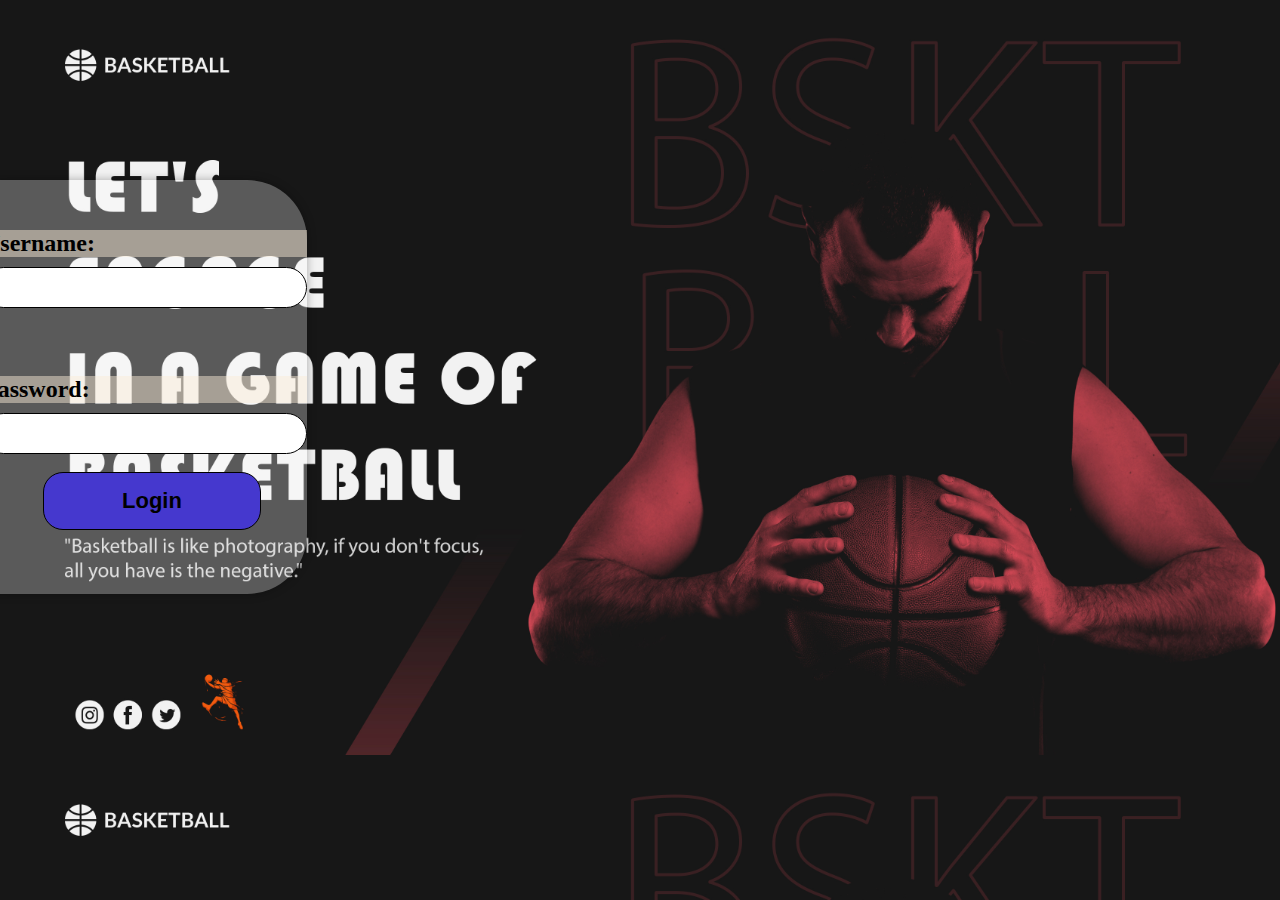
<file: loginform.html>
<!DOCTYPE html>
<html>
<head>
    <title>Login Form</title>
    <style>
        body{
            background-size: cover;
        }
        .container {
			display: flex;
			justify-content: center;
			align-items: center;
			height:80vh;
			position: sticky;
			margin-top: 27px;
			margin-right: 1010px;
		}

		form {	
			background-color: rgba(255, 255, 255, 0.289);
			border-radius: 10px;
			box-shadow: 0 0 10px rgba(0,0,0,0.3);
			width: 393px;
			height: 414px;
  			border-radius: 60px;
			display: inline-block;
            margin-right: 20px;
		}

		form label {
			display: block;
			font-size: 1.5em;
			margin-top: 50px;
            margin-left: 40px;
			background-size: cover;
			font-weight: bolder;
			background-color: rgba(250, 235, 215, 0.473);
        
		}
		form input[type="text"], form input[type="password"] {
			width:318px;
			height:37px;
			font-size: 1em;
			border-radius: 5px;
			border: 1px solid black;
			margin-top: 10px;
  			border-radius: 90px;
            margin-left: 40px;
		}
		form input[type="submit"] {
			background-color: #4538ce;
			color: black;
			font-size: 22px;
			padding: 15px 78px;
			border: 1px solid black;
			border-radius: 20px;
			cursor: pointer;
            margin-left: 100px;
			font-family: 'Franklin Gothic Medium', 'Arial Narrow', Arial, sans-serif;
			font-weight: bolder;
		}
    </style>
</head>
<body background='anim2.jpg'>
    <div class="container">
        <form action="login.php"  method="POST">
            <label for="username">Username:</label>
            <input type="text" id="username" name="username"><br><br>
            
            <label for="password">Password:</label>
            <input type="password" id="password" name="password"><br><br>
            
            <input type="submit" value="Login">
        </form>
    </div>
</body>
</html>
</file>
